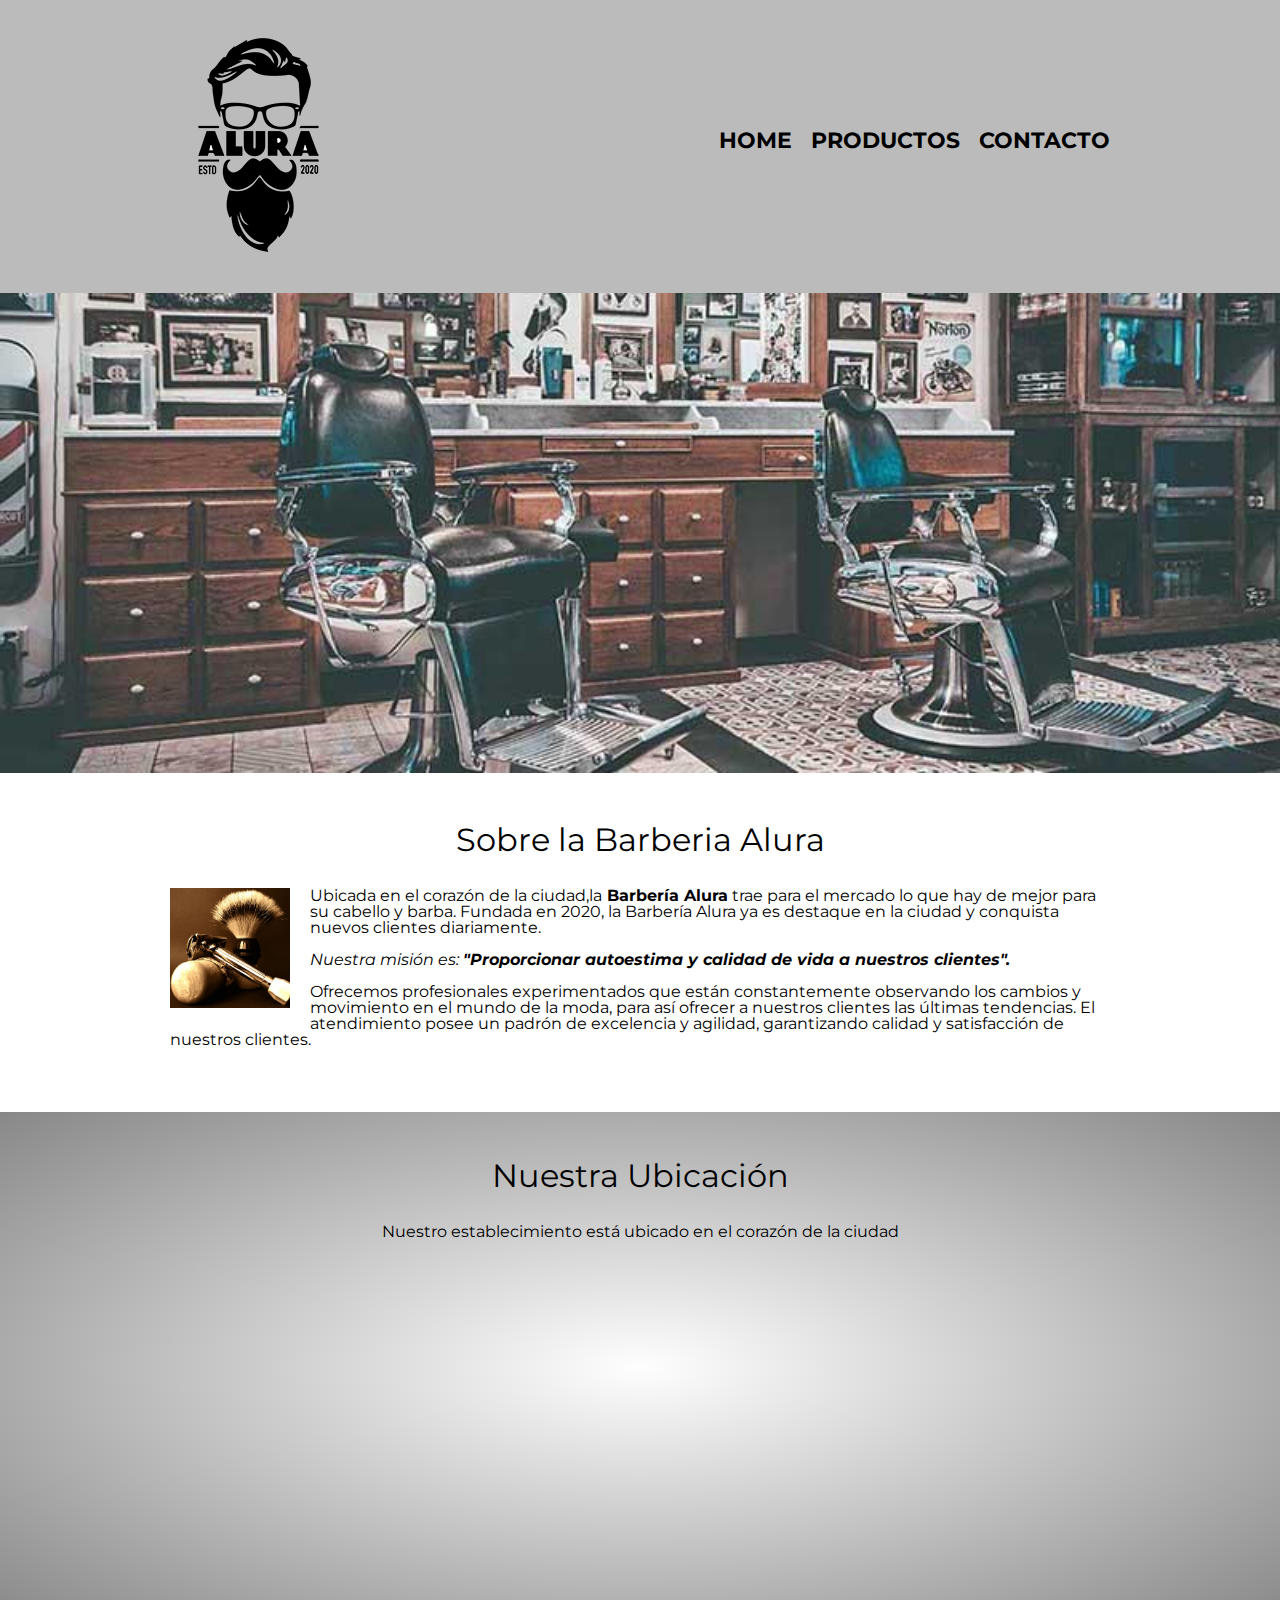
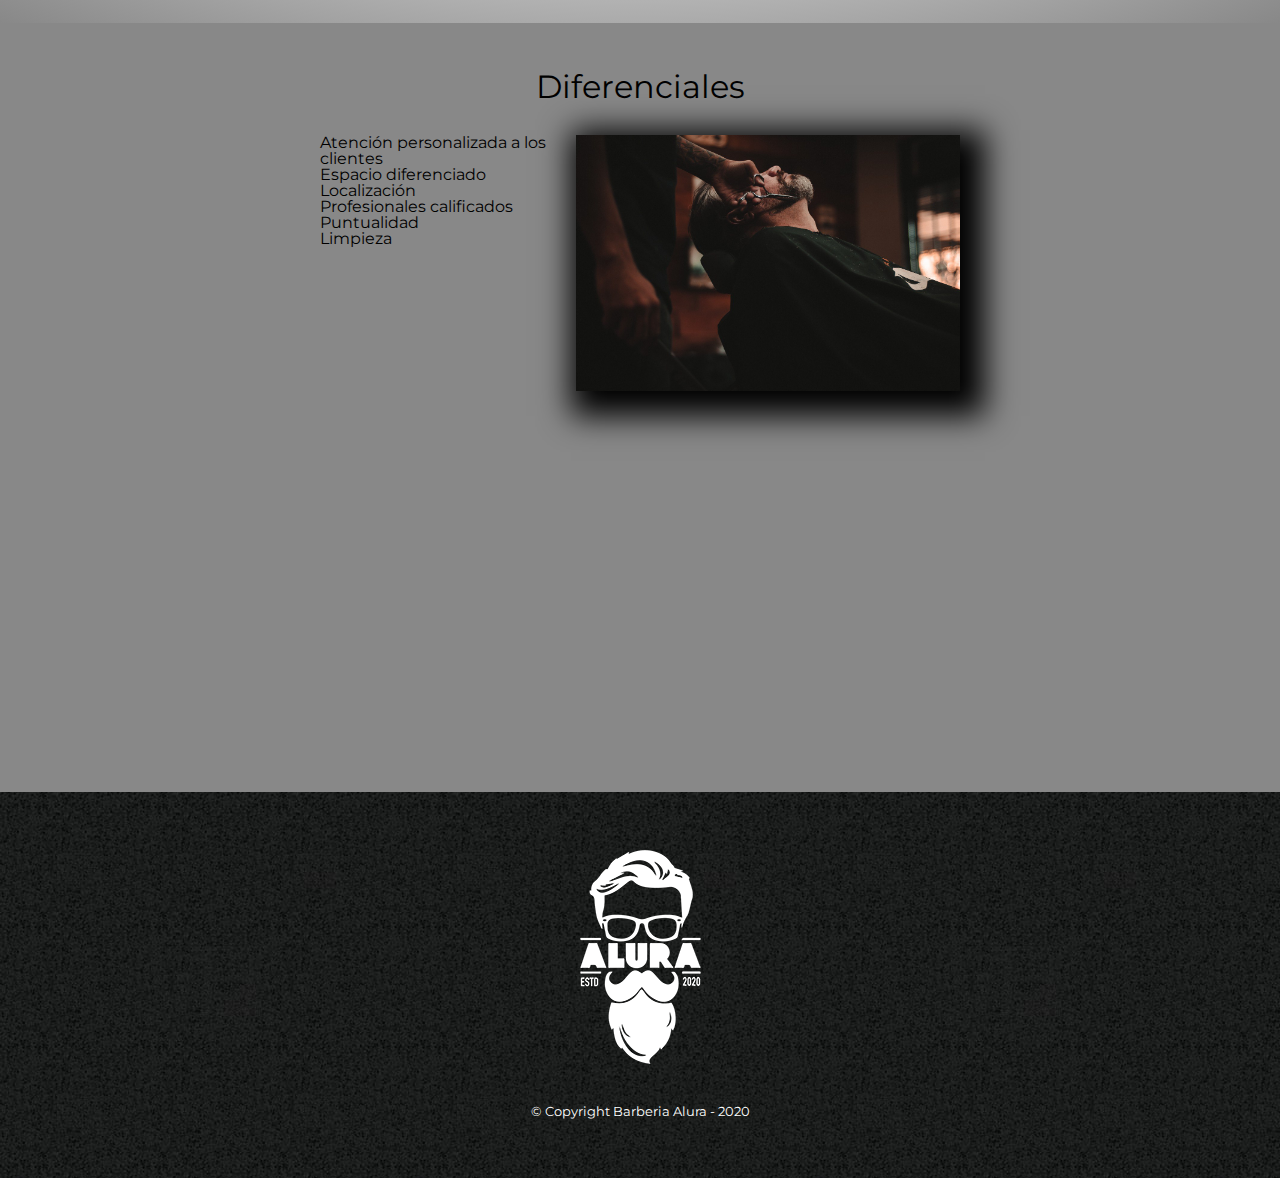
<file: index.html>
<!DOCTYPE html>

<html lang="es">

<head>
    <meta charset="UTF-8">
    <meta name="viewport" content="width=device-width">
    <title>Barberia Alura</title>
    <link rel="stylesheet" href="reset.css">
    <link rel="stylesheet" href="style.css">
    <link href="https://fonts.googleapis.com/css2?family=Montserrat:wght@300&display=swap" rel="stylesheet">
</head>


<body>

    <header>
        <div class="caja">
            <h1><img src="imagenes/logo.png"></h1>
            <nav>
                <ul>
                    <li><a href="index.html">Home</li></a>
                    <li><a href="productos.html">Productos</a></li>
                    <li><a href="contacto.html">Contacto</a></li>
                </ul>
            </nav>
        </div>

    </header>

    <img class="banner" src="banner/banner.jpg">

    <main>

        <section class="principal">

            <h2 class="titulo-principal">Sobre la Barberia Alura</h2>

            <img class="utensilios" src="imagenes/utensilios[1].jpg" alt="Utensilios de un barbero. ">

            <p>Ubicada en el corazón de la ciudad,la<strong> Barbería Alura</strong> trae para el mercado lo que hay de
            mejor para su cabello y barba. Fundada en 2020, la Barbería Alura ya es destaque en la ciudad y conquista
            nuevos clientes diariamente. </p>

            <p id="mision"><em> Nuestra misión es: <strong>"Proporcionar autoestima y calidad de vida a nuestros
                        clientes".</strong></em></p>

            <p>Ofrecemos profesionales experimentados que están constantemente observando los cambios y movimiento
                en el mundo de la moda, para así ofrecer a nuestros clientes las últimas tendencias. El atendimiento
                posee un padrón de excelencia y agilidad, garantizando calidad y satisfacción de nuestros clientes.</p>

        </section>

        <section class="mapa">
            <h3 class="titulo-principal">Nuestra Ubicación</h3>
            <p>Nuestro establecimiento está ubicado en el corazón de la ciudad</p>

            <div class="mapa-contenido">
                <iframe src="https://www.google.com/maps/embed?pb=!1m18!1m12!1m3!1d3656.4288404087356!2d-46.
                633485000000015!3d-23.58894839999999!2m3!1f0!2f0!3f0!3m2!1i1024!2i768!4f13.1!3m3!1m2!1s0x94
                ce5a2b2ed7f3a1%3A0xab35da2f5ca62674!2sCaelum%20-%20Education%20and%20Innovation!5e0!3m2!1ses
                -419!2spe!4v1704215368462!5m2!1ses-419!2spe" width="100%" height="300" style="border:0;" allowfullscreen="" loading="lazy" 
                referrerpolicy="no-referrer-when-downgrade"></iframe>
            </div>
            
        </section>

        <section class="diferenciales">

            <h3 class="titulo-principal">Diferenciales</h3>


            <div class="contenido-diferenciales">
                <ul class="lista-diferenciales">
                <li class="items">Atención personalizada a los clientes</li>
                <li class="items">Espacio diferenciado</li>
                <li class="items">Localización</li>
                <li class="items">Profesionales calificados</li>
                <li class="items">Puntualidad</li>
                <li class="items">Limpieza</li>
            </ul><img src="diferenciales/diferenciales.jpg" 
                class="imagen-diferenciales">
            </div>
           <div class="video">
            <iframe width="560" height="315" src="https://www.youtube.com/embed/wcVVXUV0YUY?si=yHSyy_pIO6gLto-d" 
            title="YouTube video player" frameborder="0" allow="accelerometer; autoplay; clipboard-write; encrypted-media; gyroscope; picture-in-picture; web-share" 
            allowfullscreen></iframe>
            </div>
            

        </section>




    </main>
    <footer>
        <img src="imagenes/logo-blanco.png">
        <p class="copyright">&copy Copyright Barberia Alura - 2020</p>
    </footer>





</body>

</html>
</file>
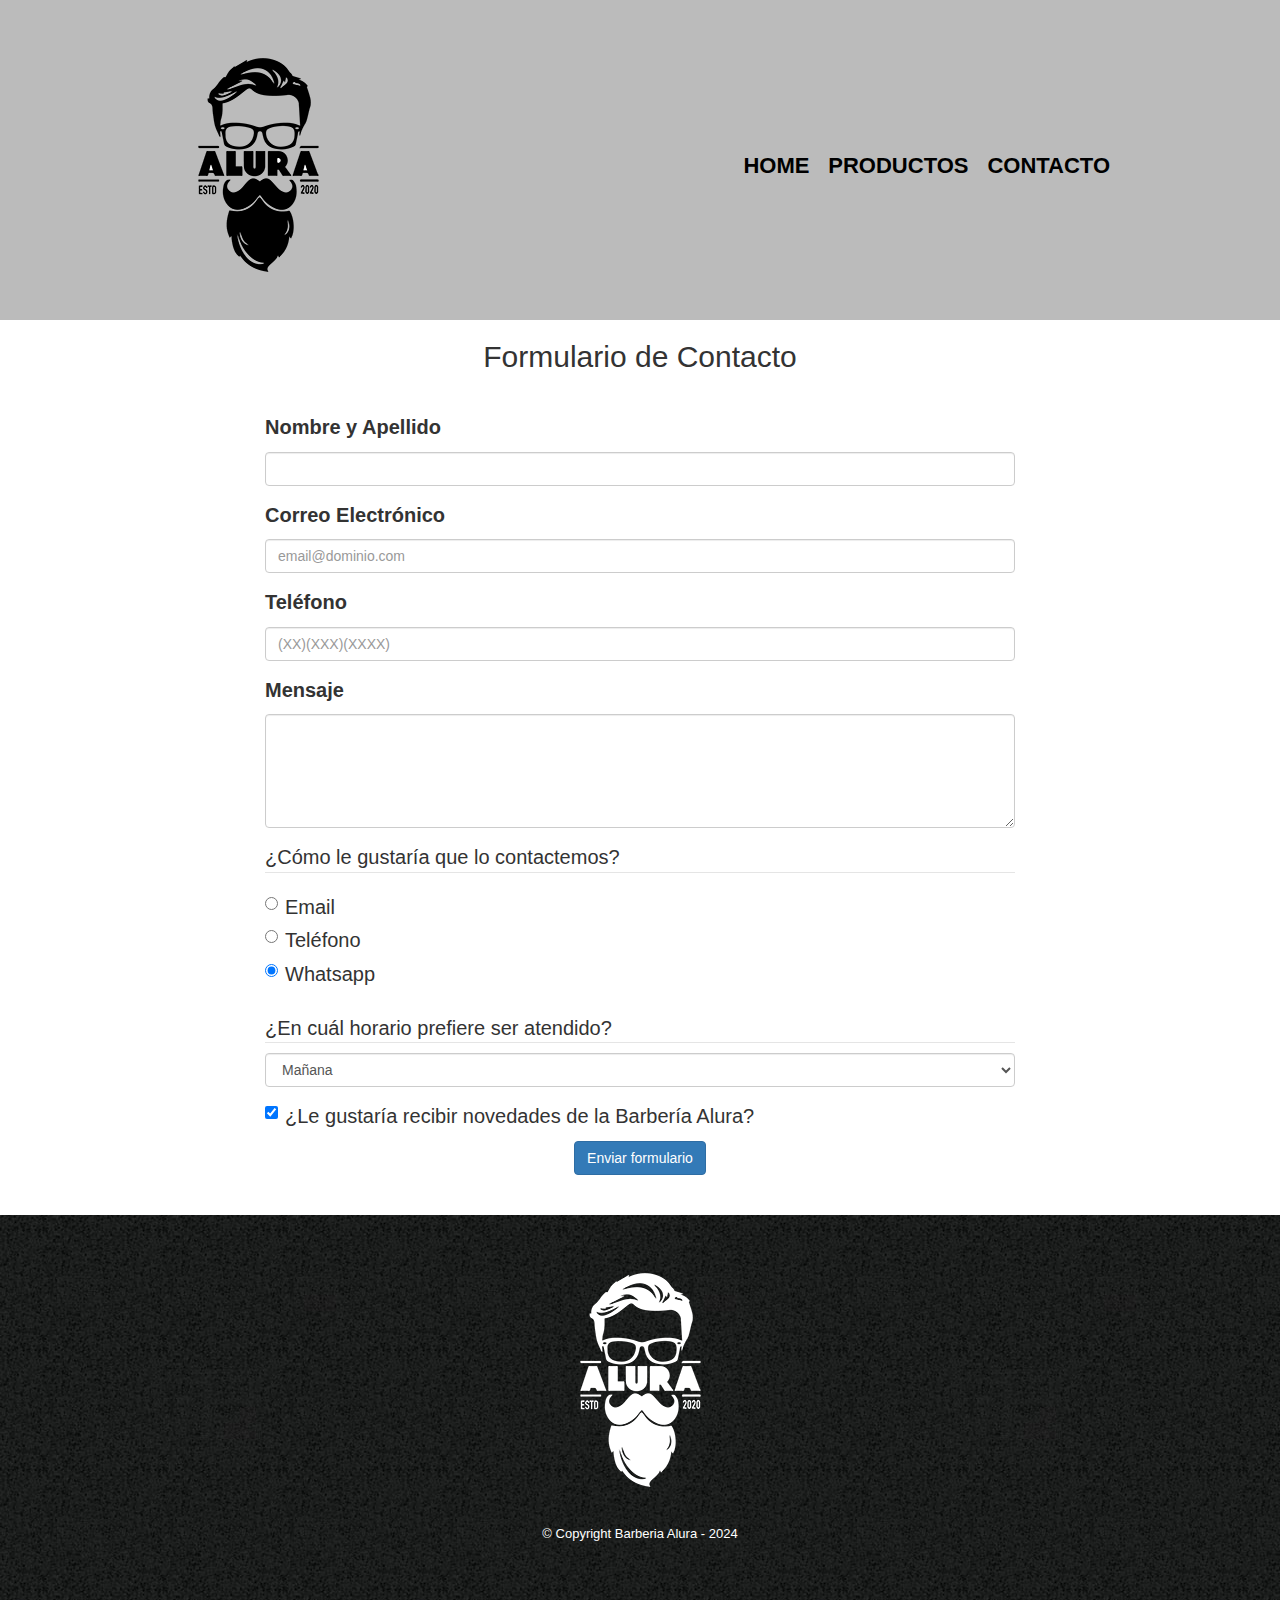
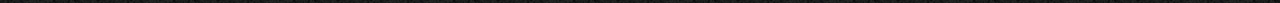
<file: contacto.html>
<!DOCTYPE html>
<html lang="es">
<head>
    <meta charset="UTF-8">
    <meta name="viewport" content="width=device-width, initial-scale=1.0">
    <title>Contacto - Barberia Alura</title>
    <link rel="stylesheet" href="reset.css">
    <link rel="stylesheet" href="style.css">
    <!-- Bootstrap 3.4 CSS -->
    <link href="https://stackpath.bootstrapcdn.com/bootstrap/3.4.1/css/bootstrap.min.css" rel="stylesheet">

</head>

<body>
    
    




    <header>
        <div class="caja">
            <h1><img src="imagenes/logo.png" alt="Logo de la Barberia Alura"></h1>
            <nav>
                <ul>
                    <li><a href="index.html">Home</li></a>
                    <li><a href="productos.html">Productos</a></li>
                    <li><a href="contacto.html">Contacto</a></li>
                </ul>
            </nav>
        </div>


    </header>
    <body>
        <!-- Contenedor centrado -->
        <div class="container">
            <div class="row">
                <div class="col-md-8 col-md-offset-2">
                    <h2 class="text-center">Formulario de Contacto</h2>
                    <form>
                        <!-- Nombre y Apellido -->
                        <div class="form-group">
                            <label for="nombreapellido">Nombre y Apellido</label>
                            <input type="text" id="nombreapellido" class="form-control" required>
                        </div>
    
                        <!-- Correo Electrónico -->
                        <div class="form-group">
                            <label for="correoelectronico">Correo Electrónico</label>
                            <input type="email" id="correoelectronico" class="form-control" required placeholder="email@dominio.com">
                        </div>
    
                        <!-- Teléfono -->
                        <div class="form-group">
                            <label for="telefono">Teléfono</label>
                            <input type="tel" id="telefono" class="form-control" required placeholder="(XX)(XXX)(XXXX)">
                        </div>
    
                        <!-- Mensaje -->
                        <div class="form-group">
                            <label for="mensaje">Mensaje</label>
                            <textarea id="mensaje" class="form-control" rows="5" required></textarea>
                        </div>
    
                        <!-- Formas de Contacto -->
                        <fieldset class="form-group">
                            <legend>¿Cómo le gustaría que lo contactemos?</legend>
                            <div class="radio">
                                <label><input type="radio" name="contacto" id="radio-email" value="email"> Email</label>
                            </div>
                            <div class="radio">
                                <label><input type="radio" name="contacto" id="radio-telefono" value="telefono"> Teléfono</label>
                            </div>
                            <div class="radio">
                                <label><input type="radio" name="contacto" id="radio-whatsapp" value="whatsapp" checked> Whatsapp</label>
                            </div>
                        </fieldset>
    
                        <!-- Horario Preferido -->
                        <fieldset class="form-group">
                            <legend>¿En cuál horario prefiere ser atendido?</legend>
                            <select class="form-control">
                                <option>Mañana</option>
                                <option>Tarde</option>
                                <option>Noche</option>
                            </select>
                        </fieldset>
    
                        <!-- Checkbox de Novedades -->
                        <div class="checkbox">
                            <label><input type="checkbox" id="recibirNovedades" checked> ¿Le gustaría recibir novedades de la Barbería Alura?</label>
                        </div>
    
                        <!-- Botón de Enviar -->
                        <div class="text-center">
                            <button type="submit" class="btn btn-primary">Enviar formulario</button>
                        </div>
                    </form>
                </div>
            </div>
        </div>
    
        <!-- Bootstrap 3.4 JS -->
        <script src="https://stackpath.bootstrapcdn.com/bootstrap/3.4.1/js/bootstrap.min.js"></script>
        <footer>
            <img src="imagenes/logo-blanco.png" alt="Logo de la Barberia Alura">
            <p class="copyright">&copy Copyright Barberia Alura - 2024</p>
        </footer>
    </body>
    
    </html>
</file>
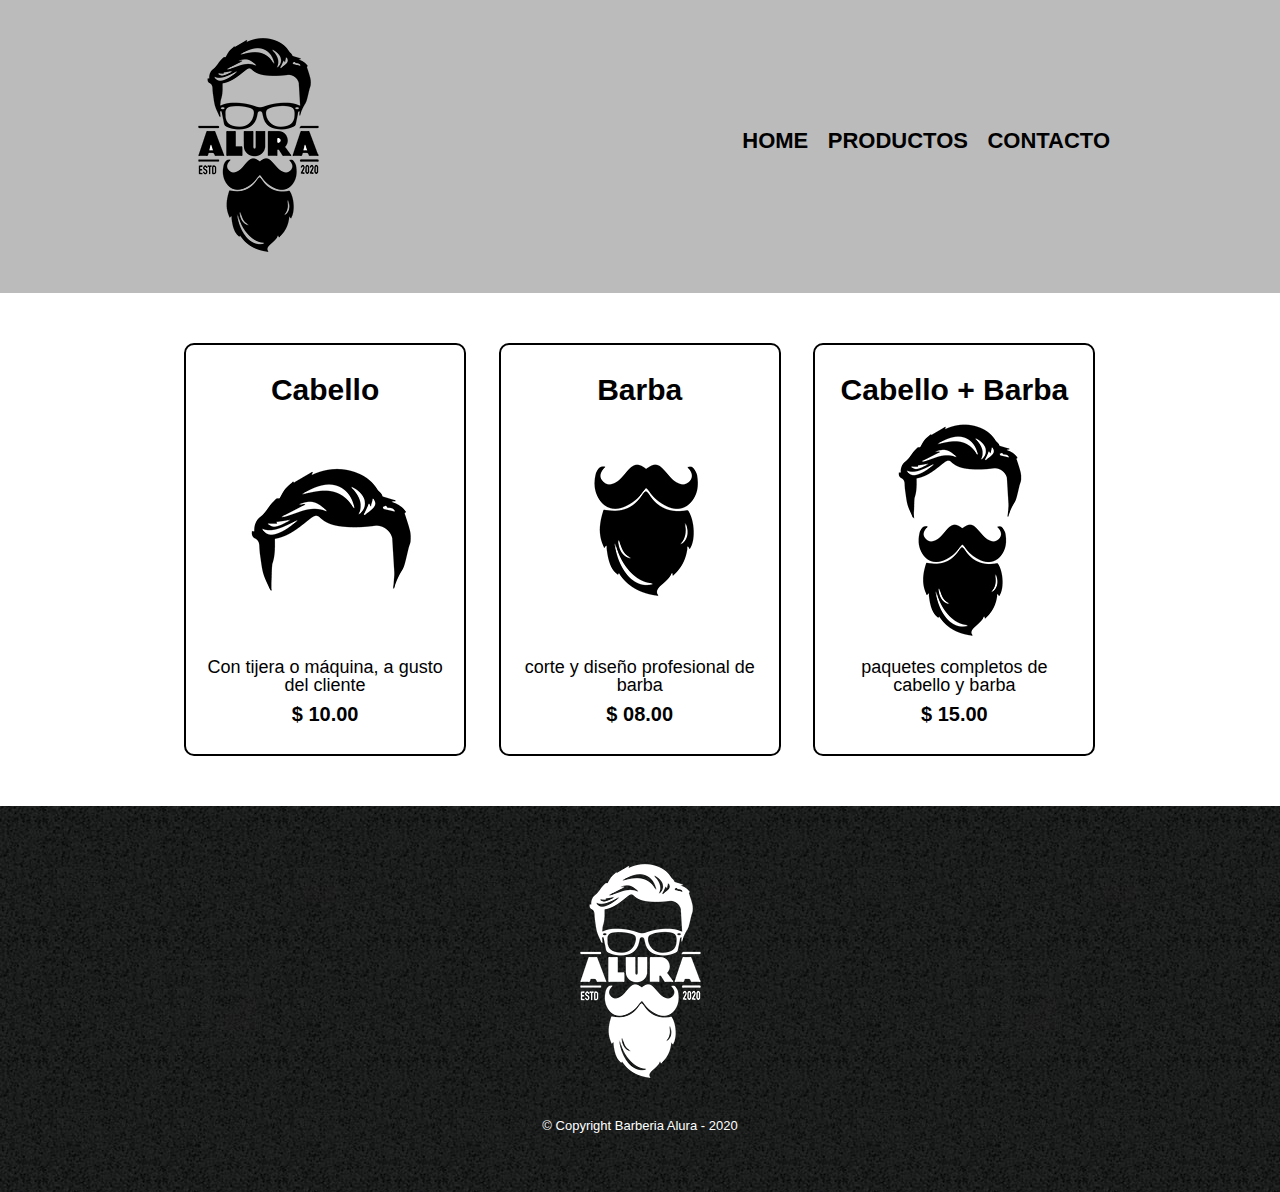
<file: productos.html>
<!DOCTYPE html>

<html>

<head>
    <meta charset="UTF-8">
    <title>Productos - Barberia Alura</title>
    <link rel="stylesheet" href="reset.css">
    <link rel="stylesheet" href="style.css">
    
</head>

<body>
    <header>
        <div class="caja">
            <h1><img src="imagenes/logo.png"></h1>
            <nav>
                <ul>
                    <li><a href="index.html">Home</li></a>
                    <li><a href="productos.html">Productos</a></li>
                    <li><a href="contacto.html">Contacto</a></li>
                </ul>
            </nav>
        </div>


    </header>

    <main>
        <ul class="productos">
            <li>
                <h2>Cabello</h2>
                <img src="imagenes/cabello.jpg">
                <p class="producto-descripcion">Con tijera o máquina, a gusto del cliente</p>
                <p class="producto-precio">$ 10.00</p>

            </li>
            <li>
                <h2>Barba</h2>
                <img src="imagenes/barba.jpg">
                <p class="producto-descripcion"> corte y diseño profesional de barba</p>
                <p class="producto-precio">$ 08.00</p>

            </li>
            <li>
                <h2>Cabello + Barba</h2>
                <img src="imagenes/cabello+barba.jpg">
                <p class="producto-descripcion">paquetes completos de cabello y barba</p>
                <p class="producto-precio">$ 15.00</p>

            </li>
        </ul>
    </main>
    <footer>
        <img src="imagenes/logo-blanco.png">
        <p class="copyright">&copy Copyright Barberia Alura - 2020</p>
    </footer>
</body>

</html>
</file>
<file: style.css>
body{
    font-family: 'Montserrat', sans-serif;
}

header{
    background-color: #bbbbbb;
    padding: 20px 0 ;
}

.caja{
    width: 940px;
    position: relative;
    margin : 0 auto;

}

nav{
    position: absolute ;
    top: 110px;
    right: 0;
}

nav li{
    display: inline;
    margin: 0 0 0 15px;
}

nav a {
    text-transform: uppercase;
    color:#000000 ;
    font-weight: bold ;
    font-size: 22px;
    text-decoration: none;

}
nav a:hover{
color: #c78c19;
text-decoration: underline ;

}

.productos{
    width: 940px;
    margin:0 auto;
    padding: 50px;
}
.productos li{
    display:inline-block;
    text-align: center;
    width: 30%;
    vertical-align: top;
    margin: 0 1.5%;
    padding: 30px 20px;
    box-sizing: border-box;
   border: 2px solid #000000;
   border-radius: 10px;
}
.productos li:hover{
    border-color: #c78c19;
    font-size: 33px;
}
.productos li:hover{
    border-color: wheat;
}

.productos h2{
    font-size: 30px;
    font-weight: bold;
}
.productos li:hover h2{
    .producto-descripcion{
        font-size: 33px;

    }
}
.producto-descripcion{
font-size: 18px;
}

.producto-precio{
font-size: 20px;
font-weight: bold;
margin-top: 10px;
}

footer{
    text-align:center;
    background: url(imagenes/bg.jpg);
    padding: 40px;
}

.copyright{
    color: #FFFFFF;
    font-size: 13px;
    margin: 20px;
}

form{
    margin: 40px 0;
}

form label, form legend{
    display: block;
    font-size: 20px;
    margin: 0 0 10px;
}

.input-padron{
    display: block;
    margin: 0 0 20px;
    padding: 10px  25px;
    width: 50%;
}

.checkbox{
margin: 20px 0;
}

.enviar{
    width: 40%;
    padding: 15px 0 ;
    font-size:  18px;
    font-weight: bold;
    color: white;
    background: orange;
    border: none;
    border-radius: 5px ;
    transition: 5s ;
    background-color: red;
    cursor: pointer;

}
.enviar:hover{
    background: darkorange;
    transform: scale(1.2);
}

table{
    margin: 40px 40px ;
}

thead{
    background: #555555;
    color: white;
    font-weight: bold;
}

td,th{
    border: 1px solid #000000;
    padding: 8px  15px;
}

/*Aqui inicia el CSS para nuestra home */
.banner{
    width: 100%;
}

.principal{
    padding: 3em 0;
    background: #FFFFFF;
    width: 940px;
    margin: 0 auto;
}
.titulo-principal{
    text-align: center;
    font-size: 2em;
    margin: 0 0 1em;
    clear: left;
    
   
}
.principal p{
    margin: 0 0 1em;
}

.principal strong{
    font-weight: bold;
}

.principal em{
    font-style: italic;
}

.utensilios{
    width: 120px;
    float: left;
    margin: 0 20px 20px 0; 
}
.mapa{
    padding: 3em 0 ;
    background: radial-gradient(#FEFEFE,#888888)
}

.mapa p{
    margin: 0 0 2em;
    text-align: center;
}
.mapa-contenido{
    width: 940px;
    margin: 0 auto;
    
}

.diferenciales{
    padding: 3em 0 ;
    background: #888888;
    
}

.contenido-diferenciales{
    width: 640px;
    margin: 0 auto;
}

.lista-diferenciales{
    width: 40%;
    display: inline-block;
    vertical-align: top ;
}

.item{
  line-height: 1.5;  
}

.item:before {
    content: "🟊";

}

.item:first-child{
    font-weight: bold;
}

.imagen-diferenciales{
    width: 60%;
    transition: 400ms;
    box-shadow: 10px 10px 30px 15px #000000
}

.imagen-diferenciales:hover{
    opacity: 0.3;

}

.video{
    width: 560px;
    margin: 1em auto;
}

@media screen and (max-width:480px) {
    h1{
        text-align: center;
    }
    nav{
        position: static;
    }
    .caja, .principal, .mapa-contenido, .contenido-diferenciales, .video{
        width: auto;
    }
    .lista-diferenciales, .imagen-diferenciales{
        width: 100%;
    }

}
</file>
